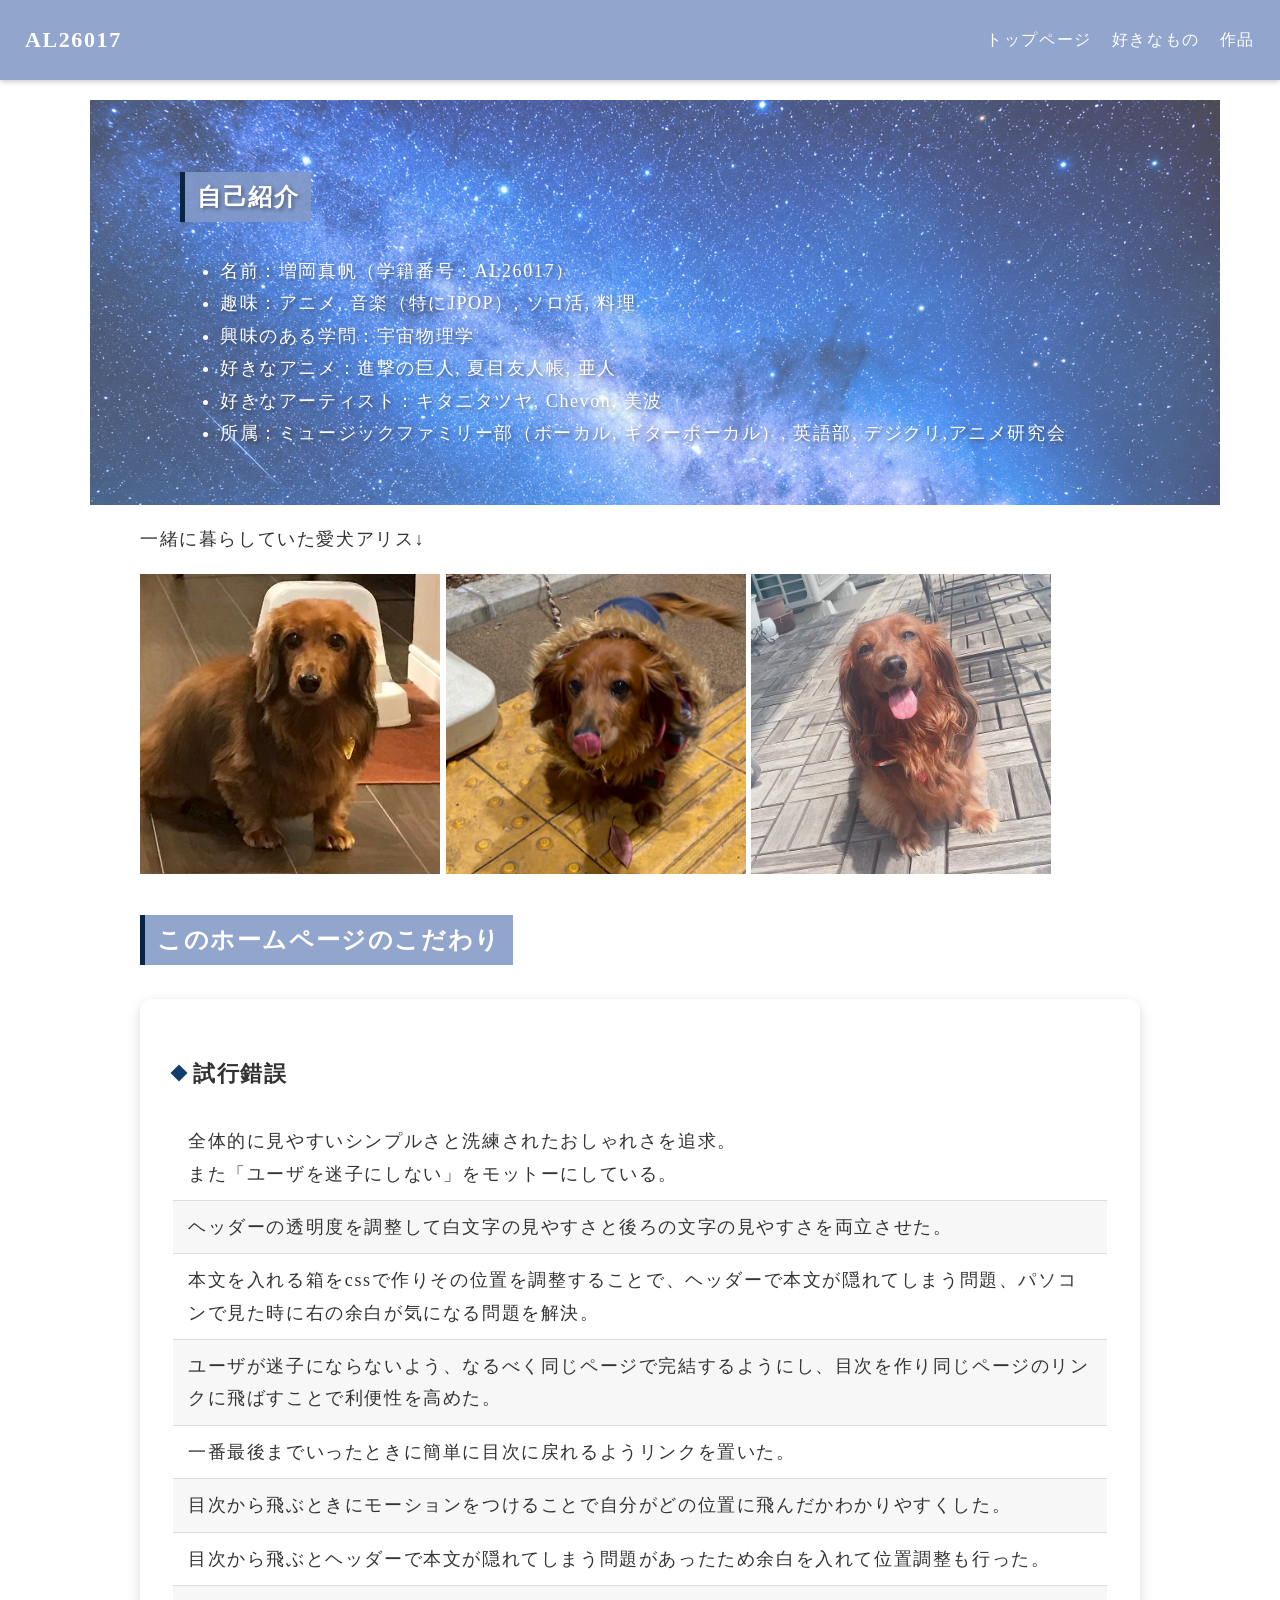
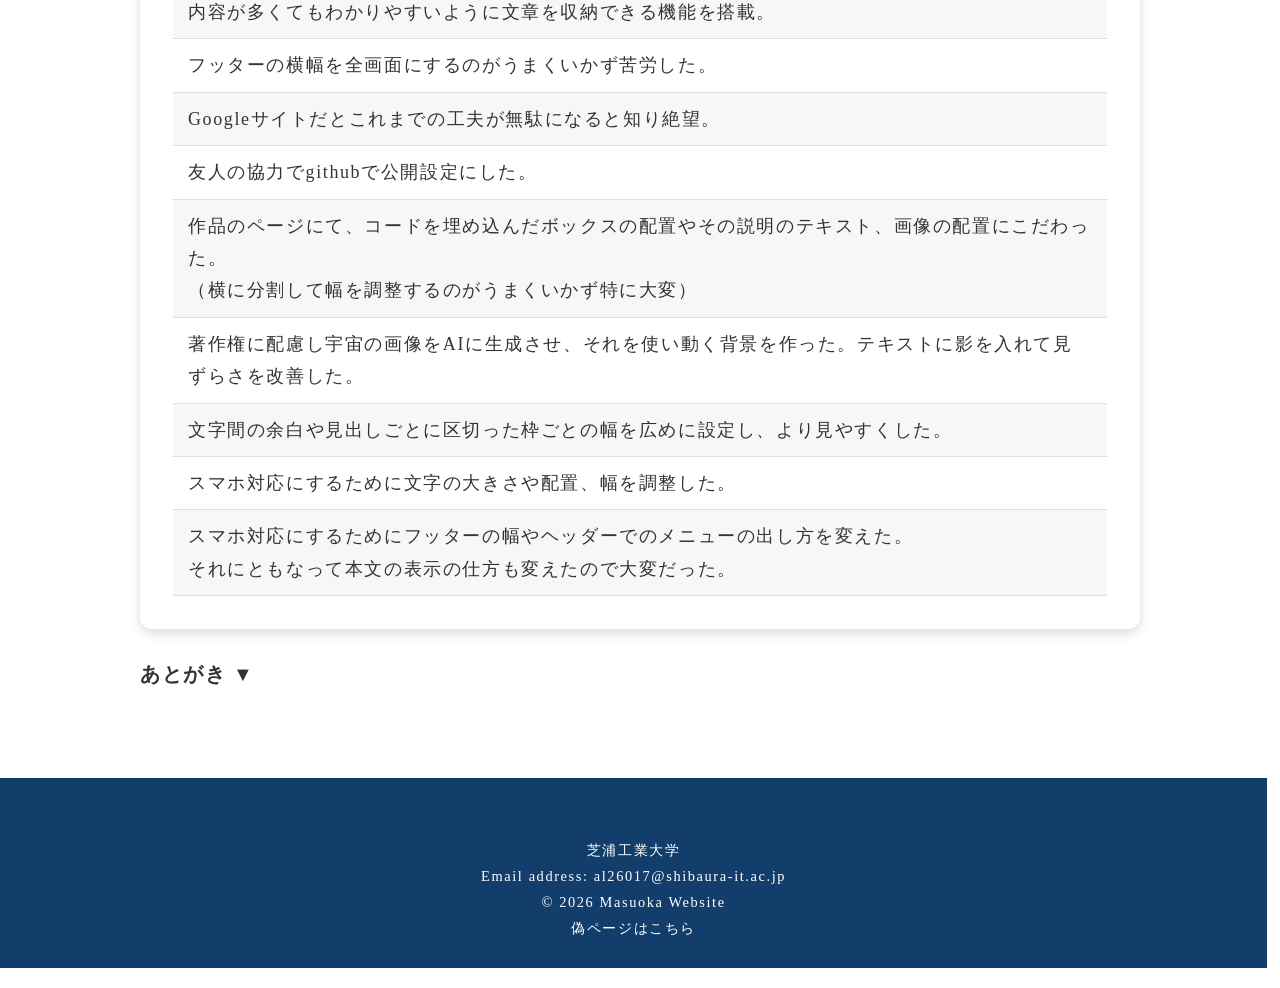
<file: index.html>
<!DOCTYPE html>
<html lang="ja">
    <head>
        <meta charset="UTF-8">
        <meta name="viewport" content="width=device-width, initial-scale=1">

        <title>ホームページ（本物）
        </title>
         <link rel="stylesheet" href="style.css">
         <link href="https://fonts.googleapis.com/css2?family=Noto+Serif+JP:wght@300;400;600&display=swap" rel="stylesheet">
        <link href="https://fonts.googleapis.com/css2?family=Zen+Antique+Soft&display=swap" rel="stylesheet">
        <link rel="icon" href="favicon.ico">

    </head>
    <body>
     
<header class="site-header">
  <h1 class="logo">AL26017</h1>
  <!-- ハンバーガー -->
  <div class="menu-btn" onclick="toggleMenu()">
    menu
  </div>
  <nav class="nav">
    <a href="index.html">トップページ</a>
    <a href="like.html">好きなもの</a>
    <a href="works.html">作品</a>
    
   
  </nav>
</header>


<main class="wrapper">
  <div class="star-bg">
    <div class="bg"></div>
<h2><span class="h2-bg">自己紹介</span></h2>
<ul>
<li>名前：増岡真帆（学籍番号：AL26017）</li>
<li>趣味：アニメ, 音楽（特にJPOP）, ソロ活, 料理</li>
<li>興味のある学問：宇宙物理学</li>
<li>好きなアニメ：進撃の巨人, 夏目友人帳, 亜人</li>
<li>好きなアーティスト：キタニタツヤ, Chevon, 美波</li>
<li>所属：ミュージックファミリー部（ボーカル, ギターボーカル）, 英語部, デジクリ,アニメ研究会</Li>
</ul>
</div>


<p>一緒に暮らしていた愛犬アリス↓</p>
<img src="IMG_5175.jpeg" alt="アリス">
<img src="IMG_5176.jpeg" alt="アリス">
<img src="IMG_5178.jpeg" alt="アリス">



<h2><span class="h2-bg">このホームページのこだわり</span></h2>
<div class="card">
<h3 class="diamond">試行錯誤</h3>
<ul class="kodawari-list">
<li>全体的に見やすいシンプルさと洗練されたおしゃれさを追求。<br>また「ユーザを迷子にしない」をモットーにしている。</li>
<li>ヘッダーの透明度を調整して白文字の見やすさと後ろの文字の見やすさを両立させた。</li>
<li>本文を入れる箱をcssで作りその位置を調整することで、ヘッダーで本文が隠れてしまう問題、パソコンで見た時に右の余白が気になる問題を解決。</li>
<li>ユーザが迷子にならないよう、なるべく同じページで完結するようにし、目次を作り同じページのリンクに飛ばすことで利便性を高めた。</li>
<li>一番最後までいったときに簡単に目次に戻れるようリンクを置いた。</li>
<li>目次から飛ぶときにモーションをつけることで自分がどの位置に飛んだかわかりやすくした。</li>
<li>目次から飛ぶとヘッダーで本文が隠れてしまう問題があったため余白を入れて位置調整も行った。</li>
<li>内容が多くてもわかりやすいように文章を収納できる機能を搭載。</li>
<li>フッターの横幅を全画面にするのがうまくいかず苦労した。</li>
<li>Googleサイトだとこれまでの工夫が無駄になると知り絶望。</li>
<li>友人の協力でgithubで公開設定にした。</li>
<li>作品のページにて、コードを埋め込んだボックスの配置やその説明のテキスト、画像の配置にこだわった。<br>（横に分割して幅を調整するのがうまくいかず特に大変）</li>
<li>著作権に配慮し宇宙の画像をAIに生成させ、それを使い動く背景を作った。テキストに影を入れて見ずらさを改善した。</li>
<li>文字間の余白や見出しごとに区切った枠ごとの幅を広めに設定し、より見やすくした。</li>
<li>スマホ対応にするために文字の大きさや配置、幅を調整した。</li>
<li>スマホ対応にするためにフッターの幅やヘッダーでのメニューの出し方を変えた。<br>それにともなって本文の表示の仕方も変えたので大変だった。</li>


</ul>
</div>
<details>
  <summary><h4>あとがき ▼</h4></summary>
  <div class="content">
  <p>「好きなもの」の内容を無駄に凝りました。<br>
    一般的なWeb制作では、まず書きたい内容があるはずです。<br>
伝えたい内容があることが、「どう見せれば伝わりやすいか」を考え、<br>
そしてそれを実現させたいという思いが、プログラミングの原動力に繋がるのだと思います。<br>
<span class="del">語るのが好きなので</span>その思考プロセスを再現したくて内容に凝った結果、<br>
自然とデザインや構成のアイディアが出て、それらを実現させたいという熱量で頑張ってプログラミングをしました。<br>
実際に手を動かして問題にぶつかり、それを解決するために違うアプローチをするなどして楽しみながら制作できました。<br>
（ちなみに制作にはこれでも細かい幅や配置調整などがほかのCSSに影響されてうまくいかず時間がかかり想像以上に大変でした……）</p>
</div>
</details>




</main>



<script>
  function toggleMenu() {
    document.querySelector('.nav').classList.toggle('open');
  }
</script>

  <footer class="footer-band">
  芝浦工業大学<br>
  Email address: al26017@shibaura-it.ac.jp<br>
  © 2026 Masuoka Website
  <br><span class="site-footer"><a href="https://sites.google.com/shibaura-it.ac.jp/AL26017?authuser=0&pli=1">偽ページはこちら</a></span>
</footer>

  </body>


</html>
</file>
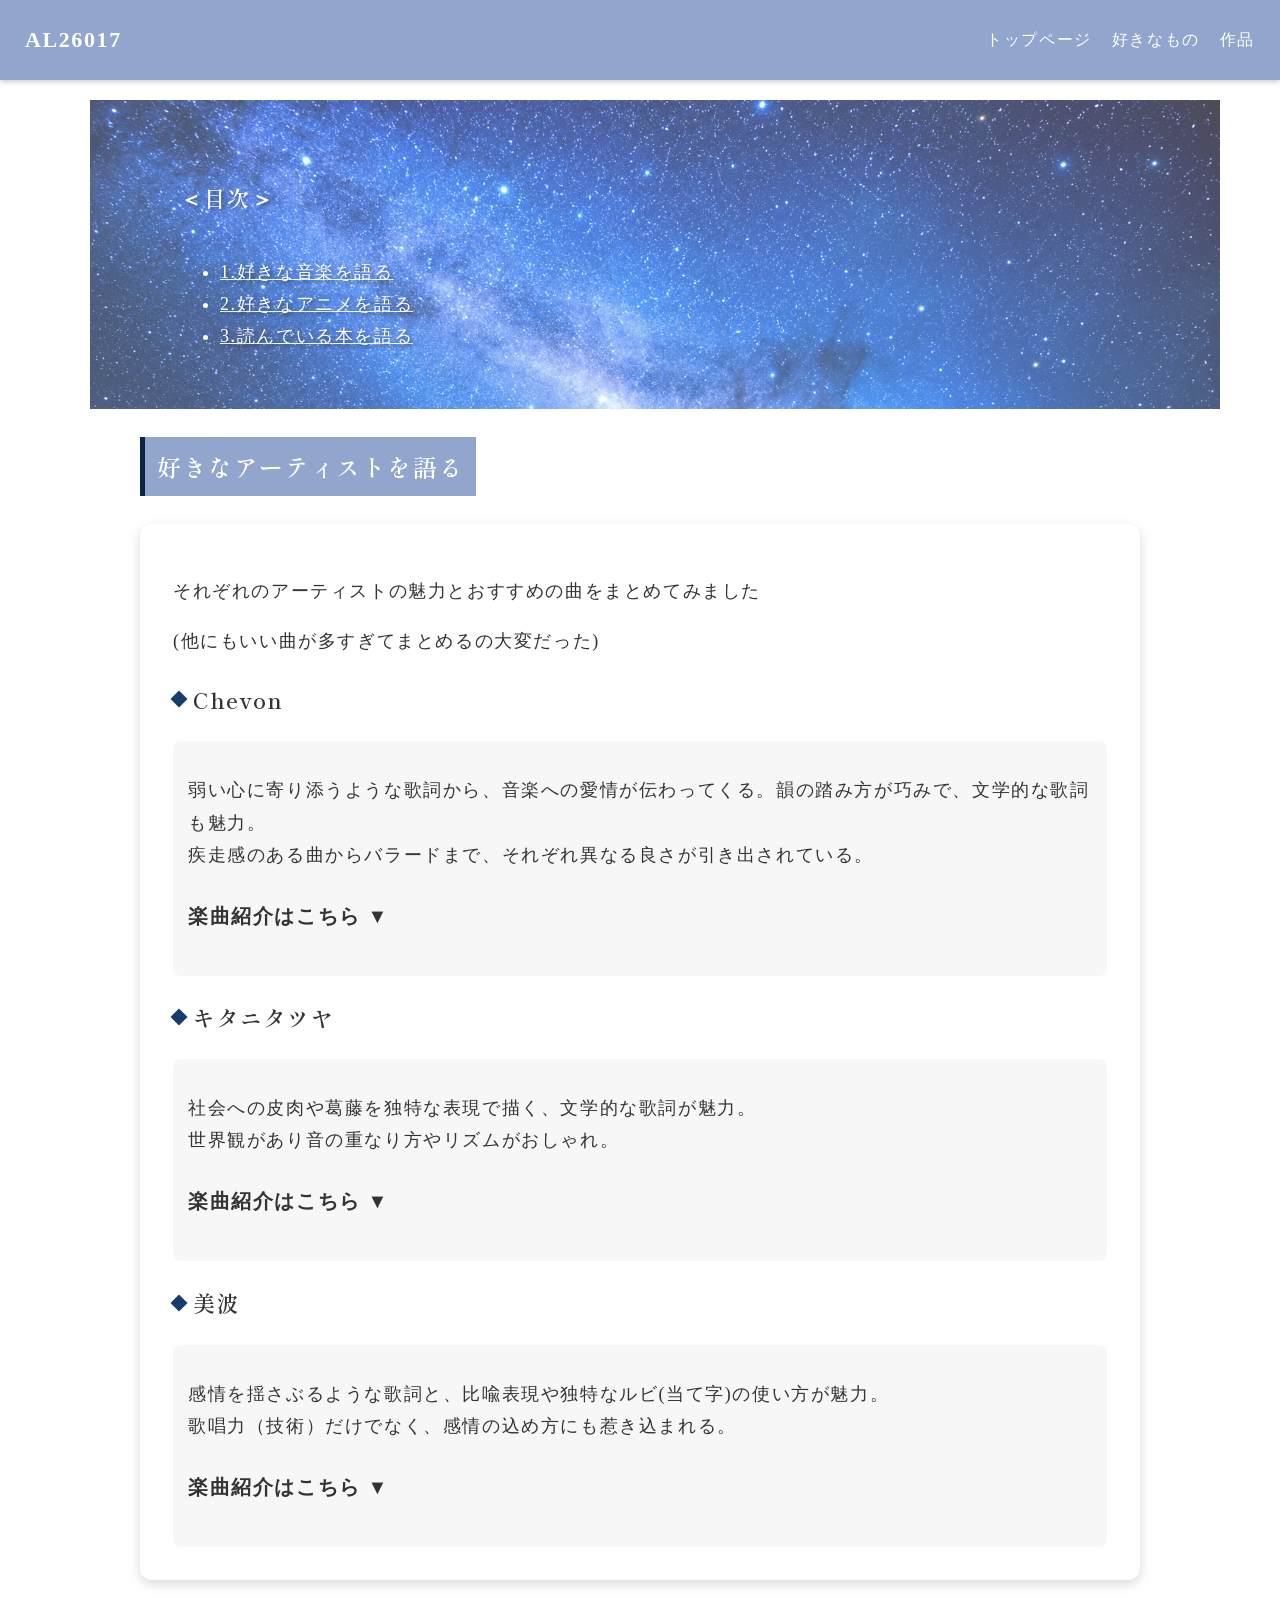
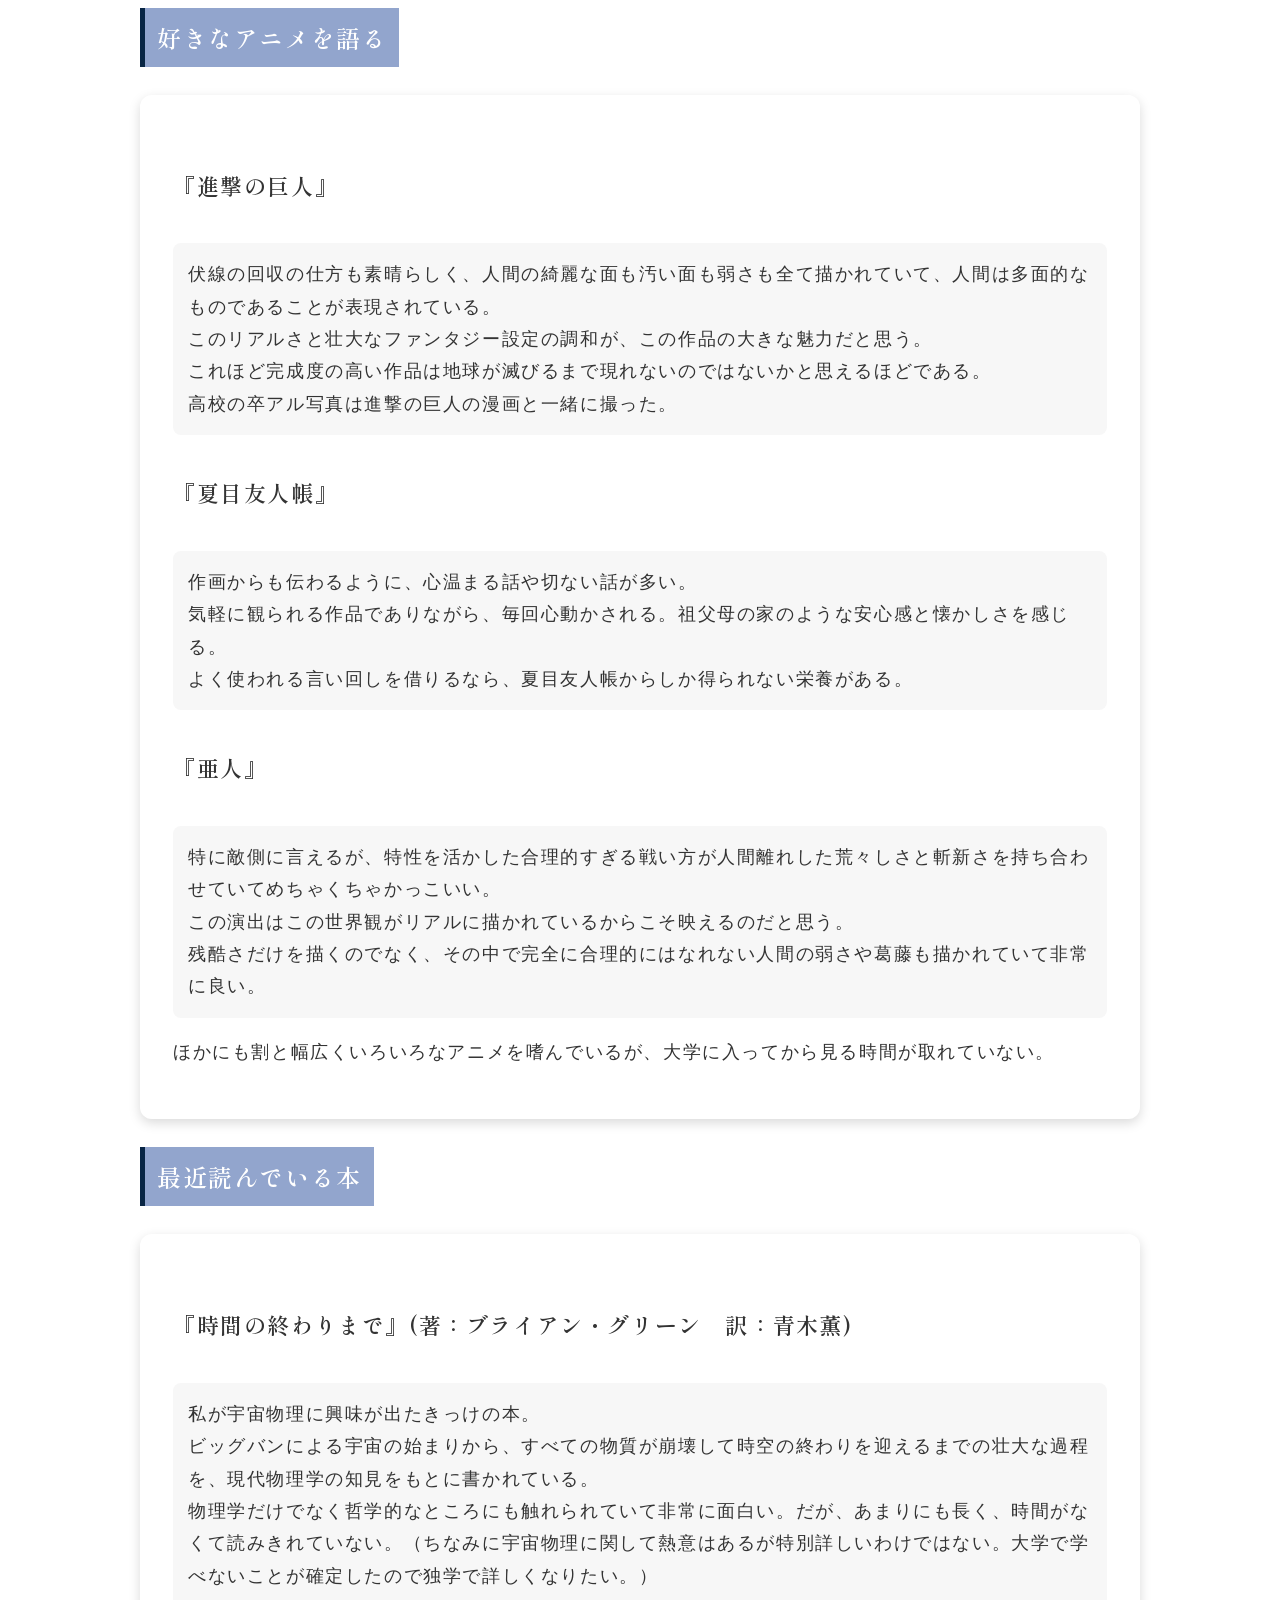
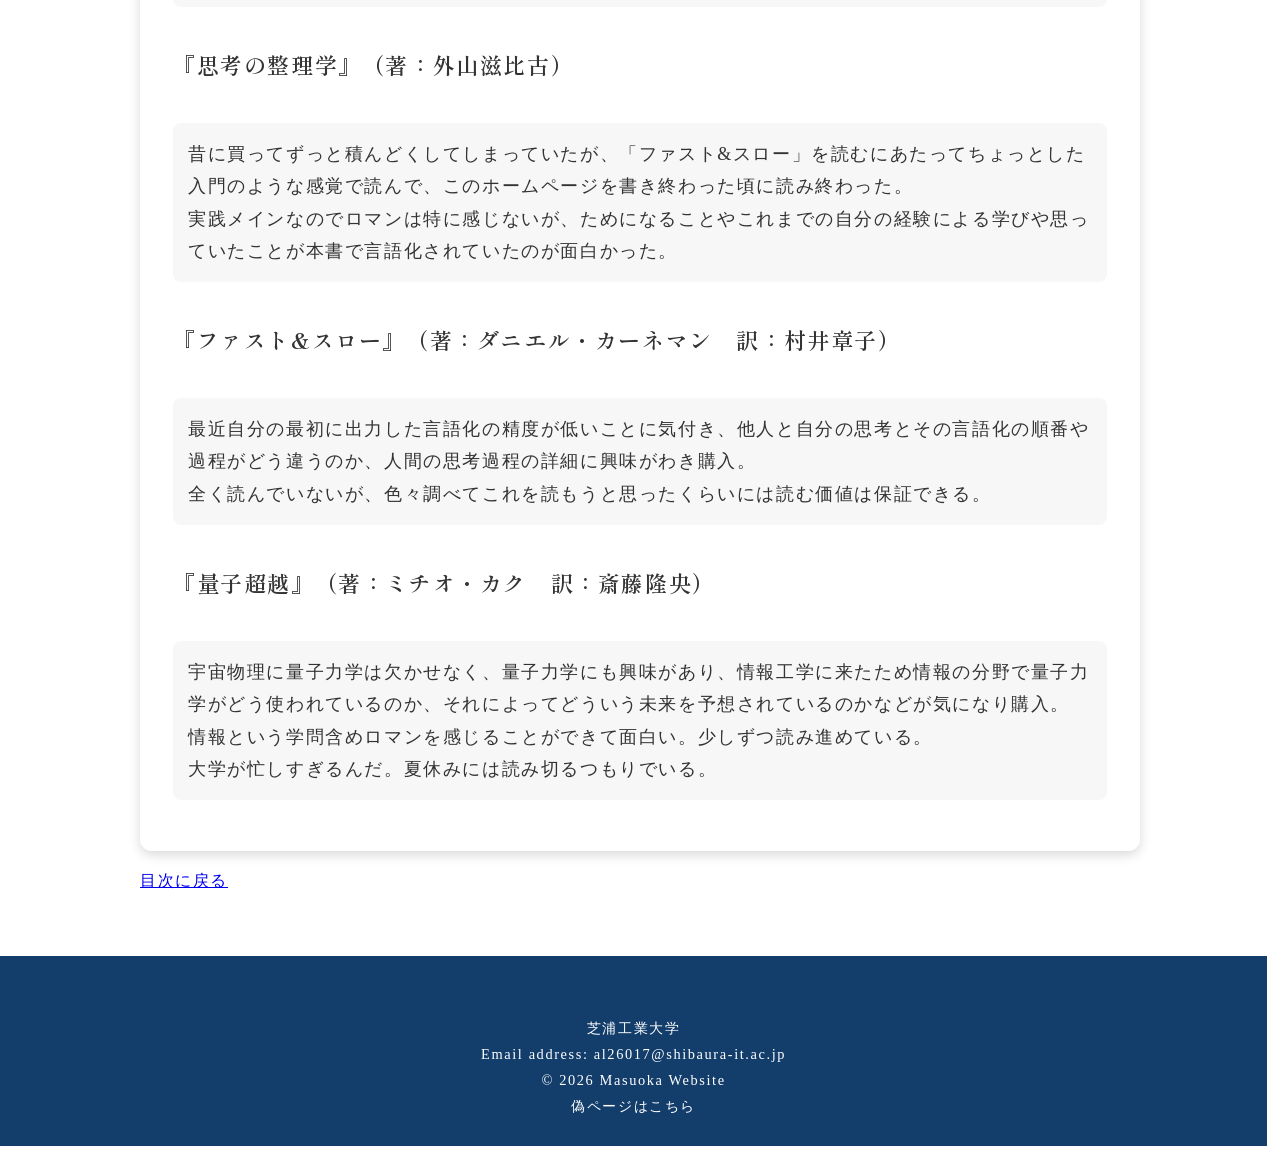
<file: like.html>
<!DOCTYPE html>
<html lang="ja">
    <head>
        <meta charset="UTF-8">
        <meta name="viewport" content="width=device-width, initial-scale=1"> 

        <title>自己紹介
        </title>
         <link rel="stylesheet" href="style.css">
         <link href="https://fonts.googleapis.com/css2?family=Noto+Serif+JP:wght@300;400;600&display=swap" rel="stylesheet">
        <link href="https://fonts.googleapis.com/css2?family=Shippori+Mincho:wght@400;600;700&display=swap" rel="stylesheet">
        <link rel="icon" href="favicon.ico">

    </head>
    <body>

<header class="site-header">
  <h1 class="logo">AL26017</h1>
  <!-- ハンバーガー -->
  <div class="menu-btn" onclick="toggleMenu()">
    menu
  </div>
  <nav class="nav">
    <a href="index.html">トップページ</a>
    <a href="like.html">好きなもの</a>
    <a href="works.html">作品</a>

  </nav>
</header>


<main class="wrapper">
<div class="star-bg">
   <div class="bg"></div>
<h3 id="mokuji" >＜目次＞</h3>
<ul class="mokuji">
<li><a href="#artist">1.好きな音楽を語る</a></li>
<li><a href="#anime">2.好きなアニメを語る</a></li>
<li><a href="#book">3.読んでいる本を語る</a></li>
</ul>
</div>

<h2 id="artist"><span class="h2-bg">好きなアーティストを語る</span></h2>
<div class="card">
<p>それぞれのアーティストの魅力とおすすめの曲をまとめてみました</p>
<p>(他にもいい曲が多すぎてまとめるの大変だった)</p>


<h3 class="diamond">Chevon</h3>
<div class="explain">
<p >弱い心に寄り添うような歌詞から、音楽への愛情が伝わってくる。韻の踏み方が巧みで、文学的な歌詞も魅力。<br>
  疾走感のある曲からバラードまで、それぞれ異なる良さが引き出されている。</p>
<details class="song-box">
  <summary><h4>楽曲紹介はこちら ▼</h4></summary>
<div class="content">
<h4>『スピンアウト』</h4>
<a class="blue-btn" href="https://www.youtube.com/watch?v=eL5f3S8WEOI&list=RDeL5f3S8WEOI&start_radio=1" target="_blank">
  ▶ YouTubeで聴く
</a>

<p>音の雰囲気がオシャレで、共感できる歌詞と韻の踏み方が好き。</p>

<h4>『ダンスデカダンス』</h4>
<a class="blue-btn" href="https://www.youtube.com/watch?v=nJ_jkiYmDR0" target="_blank">
  ▶ YouTubeで聴く
</a>
<p>明るい曲調とは裏腹に歌詞は生き辛さを歌ってるのが良い。</p>

<h4>『マイペース』</h4>
<a class="blue-btn" href="https://www.youtube.com/watch?v=lQ7MFLwdSOk&list=RDlQ7MFLwdSOk&start_radio=1" target="_blank">
  ▶ YouTubeで聴く
</a>
<p>とにかく歌詞がいい。受験生時代落ち込んでいた時によく聴いていた。</p>
</div>
</div>
</details>



<h3 class="diamond">キタニタツヤ</h3>
<div class="explain">
<p>社会への皮肉や葛藤を独特な表現で描く、文学的な歌詞が魅力。<br>
  世界観があり音の重なり方やリズムがおしゃれ。</p>
<details class="song-box">
  <summary><h4>楽曲紹介はこちら ▼</h4></summary>
  <div class="content">
<h4>『moonthief』</h4>
<a class="blue-btn" href="https://www.youtube.com/watch?v=ReI0eJvTQf8&list=RDReI0eJvTQf8&start_radio=1" target="_blank">
  ▶ YouTubeで聴く
</a>
<p>リズム感と音の重なりがとにかく良い。</p>

<h4>『pink』</h4>
<a class="blue-btn" href="https://www.youtube.com/watch?v=obsbr57gB6w&list=RDobsbr57gB6w&start_radio=1" target="_blank">
  ▶ YouTubeで聴く
</a>
<p>かっこいい。独特な世界観が出ていて良い。</p>

<h4>『cinnamon』</h4>
<a class="blue-btn" href="https://www.youtube.com/watch?v=T2-4ut_cLeU&list=RDT2-4ut_cLeU&start_radio=1" target="_blank">
  ▶ YouTubeで聴く
</a>
<p>歌詞の言い回しが好き。この曲でキタニタツヤにはまった。</p>
</div>
</div>
</details>



<h3 class="diamond">美波</h3>
<div class="explain">
<p>感情を揺さぶるような歌詞と、比喩表現や独特なルビ(当て字)の使い方が魅力。<br>
  歌唱力（技術）だけでなく、感情の込め方にも惹き込まれる。</p>
<details class="song-box">
  <summary><h4>楽曲紹介はこちら ▼</h4></summary>
  <div class="content">
<h3>『ライラック』</h3>
<a class="blue-btn" href="https://www.youtube.com/watch?v=GQ3V50XoLOM&list=RDGQ3V50XoLOM&start_radio=1" target="_blank">
  ▶ YouTubeで聴く
</a>
<p>この曲で美波にはまった。曲調もいいし歌詞も刺さる。</p>

<h4>『Prologue』</h4>
<a class="blue-btn" href="https://www.youtube.com/watch?v=OcFMhdsqCu4&list=RDOcFMhdsqCu4&start_radio=1" target="_blank">
  ▶ YouTubeで聴く
</a>
<p>思春期の不安定な心情や葛藤の表された歌詞がいい。ライブの時に盛り上がる。</p>
<h4>『タイムグラム』</h4>
<a class="blue-btn" href="https://www.youtube.com/watch?v=-yW8oVFQ7TE&list=RD-yW8oVFQ7TE&start_radio=1" target="_blank">
  ▶ YouTubeで聴く
</a>
<p>美波ならではの表現と、寂し気で優しい曲調が心に響く。</p>
</div>
</div>
</details>
</div>

<h2 id="anime"><span class="h2-bg">好きなアニメを語る</span></h2>
<div class="card">
<h3>『進撃の巨人』</h3>

<p class="explain">伏線の回収の仕方も素晴らしく、人間の綺麗な面も汚い面も弱さも全て描かれていて、人間は多面的なものであることが表現されている。<br>
  このリアルさと壮大なファンタジー設定の調和が、この作品の大きな魅力だと思う。<br>
  これほど完成度の高い作品は地球が滅びるまで現れないのではないかと思えるほどである。<br>
  高校の卒アル写真は進撃の巨人の漫画と一緒に撮った。</p>

<h3>『夏目友人帳』</h3>
<p class="explain">作画からも伝わるように、心温まる話や切ない話が多い。<br>
  気軽に観られる作品でありながら、毎回心動かされる。祖父母の家のような安心感と懐かしさを感じる。<br>
  よく使われる言い回しを借りるなら、夏目友人帳からしか得られない栄養がある。</p>

<h3>『亜人』</h3>
<p class="explain">特に敵側に言えるが、特性を活かした合理的すぎる戦い方が人間離れした荒々しさと斬新さを持ち合わせていてめちゃくちゃかっこいい。<br>
  この演出はこの世界観がリアルに描かれているからこそ映えるのだと思う。<br>
  残酷さだけを描くのでなく、その中で完全に合理的にはなれない人間の弱さや葛藤も描かれていて非常に良い。</p>

  <p>ほかにも割と幅広くいろいろなアニメを嗜んでいるが、大学に入ってから見る時間が取れていない。</p>
</div>
<h2 id="book"><span class="h2-bg">最近読んでいる本</span></h2>
<div class="card">
<h3>『時間の終わりまで』(著：ブライアン・グリーン　訳：青木薫)</h3>

<p class="explain">私が宇宙物理に興味が出たきっけの本。<br>
  ビッグバンによる宇宙の始まりから、すべての物質が崩壊して時空の終わりを迎えるまでの壮大な過程を、現代物理学の知見をもとに書かれている。<br>
  物理学だけでなく哲学的なところにも触れられていて非常に面白い。だが、あまりにも長く、時間がなくて読みきれていない。（ちなみに宇宙物理に関して熱意はあるが特別詳しいわけではない。大学で学べないことが確定したので独学で詳しくなりたい。）</p>



  <h3>『思考の整理学』（著：外山滋比古）</h3>

<p class="explain">昔に買ってずっと積んどくしてしまっていたが、「ファスト&スロー」を読むにあたってちょっとした入門のような感覚で読んで、このホームページを書き終わった頃に読み終わった。<br>
  実践メインなのでロマンは特に感じないが、ためになることやこれまでの自分の経験による学びや思っていたことが本書で言語化されていたのが面白かった。</p>

  

<h3>『ファスト&スロー』（著：ダニエル・カーネマン　訳：村井章子）</h3>

<p class="explain">最近自分の最初に出力した言語化の精度が低いことに気付き、他人と自分の思考とその言語化の順番や過程がどう違うのか、人間の思考過程の詳細に興味がわき購入。<br>
  全く読んでいないが、色々調べてこれを読もうと思ったくらいには読む価値は保証できる。</p>



<h3>『量子超越』（著：ミチオ・カク　訳：斎藤隆央）</h3>

<p class="explain">宇宙物理に量子力学は欠かせなく、量子力学にも興味があり、情報工学に来たため情報の分野で量子力学がどう使われているのか、それによってどういう未来を予想されているのかなどが気になり購入。<br>
情報という学問含めロマンを感じることができて面白い。少しずつ読み進めている。<br>
大学が忙しすぎるんだ。夏休みには読み切るつもりでいる。</p>
</div>
<a href="#mokuji">目次に戻る</a>



</main>


<script>
  function toggleMenu() {
    document.querySelector('.nav').classList.toggle('open');
  }
</script>

<footer class="footer-band">
  芝浦工業大学<br>
  Email address: al26017@shibaura-it.ac.jp<br>
  © 2026 Masuoka Website
  <br><span class="site-footer"><a href="https://sites.google.com/shibaura-it.ac.jp/AL26017?authuser=0&pli=1">偽ページはこちら</a></span>
</footer>

</body>



</html>
</file>
<file: style.css>
html, body {
  margin: 0;
  padding: 0;
}
/* ヘッダー */
.site-header {
  display: flex;
  justify-content: space-between;
  align-items: center;
  padding: 15px 25px;
  background: #8399c6df;
  color: white;
  position: fixed;
  top: 0;
  left: 0;
  width: 100%;
  height: 80px;
  box-shadow: 0 2px 5px rgba(0,0,0,0.2);
  z-index: 1000;
}

.site-header a {
  position: relative; /*　これが基準点を作る */
  color: white; 
  text-decoration: none; /* 下線を消す */
}
.site-footer a {
  position: relative; /*　これが基準点を作る */
  color: white; 
  text-decoration: none; /* 下線を消す */
}
.site-header a::after {
  position: absolute;
  left: 0;
  content: '';
  bottom: -2px; /* 文字のすぐ下に線を置く */
  width: 0%;
  height: 2px;
  background: white;
  transition: width 0.3s ease; /* ← モーションの肝 */
}
.site-footer a::after{
  position: absolute;
  left: 0;
  content: '';
  bottom: -2px; /* 文字のすぐ下に線を置く */
  width: 0%;
  height: 2px;
  background: white;
  transition: width 0.3s ease;
}
.site-header a:hover::after {
  width: 100%; /* ホバー時に線が伸びる */
}
.site-footer a:hover::after {
  width: 100%;
}

.logo {
  font-size: 22px;
  font-weight: bold;
}


.nav a {
  color: white;
  margin-left: 20px;
  text-decoration: none;
}

main {
  padding-top: 110px;
}

.site-header {
  box-sizing: border-box;
}
/*宇宙背景*/
.star-bg {
  position: relative;
  padding: 40px;
  width: 100%;
  color: white;
  text-shadow: 2px 2px 4px rgba(0,0,0,0.4);
}

/* 背景だけ薄くするレイヤー */
.bg {
  position: absolute;
  inset: 0; /* top:0; left:0; width:100%; height:100%; の短縮 */
  background: url('81844.jpg');
  background-size: cover;
  opacity: 0.7;  /*  背景だけ薄くなる */
  z-index: -1;   /*  背景を後ろに押し下げる */
  animation: moveStars 200s linear infinite;
  margin-left: -50px;
}
@keyframes moveStars {
  from { background-position: 0 0; }
  to   { background-position: 0 -2000px; }

}
/*見出しデザイン*/
.diamond {
  position: relative;
  padding: 0 0 0 20px;
  display: flex;
  align-items: center;
}
.diamond::after {
  position: absolute;
  content: '';
  left: 0;
  width: 12px;
  height: 12px;
  background-color: #133d6b;/*四角を作って*/
  transform: rotate(45deg);/*45度回転*/
}

/*テキスト位置戻す*/


/*動画飛ぶリンクをボタンに*/
.blue-btn {
  display: inline-block;
  padding: 10px 20px;
  background: #133d6b;
  color: white;
  border-radius: 5px;
  text-decoration: none;
  font-weight: bold;
  transition: 0.2s;
}

.blue-btn:hover {
  background: #082544;
}

/*フォント*/
body {
  font-family: "Times New Roman", "Yu Mincho", serif;
  letter-spacing: 0.1em;
  line-height: 1.8;
  color: #333;
  font-weight: 400;
  margin: 0 auto;     /* 左右を自動で中央寄せ */
  padding: 20px 20px;    /* スマホ用の左右余白 */
}


p,li {
  font-size: 18px; 
}


/*見出しのフォント*/
h2, h3 {
  font-family: "Shippori Mincho", serif;
  font-weight: 600;
}
h4{
  font-size: 20px;
}
h3{
  font-size: 22px;
}
/*目次の文字*/
.mokuji a {
  color: white; 
  
}
.mokuji a:hover {
  opacity: 0.6; /* カーソルを合わせたら薄くなる */
}

/*楽曲紹介の文字*/
summary h4 {
  color: #333;
}
summary:hover h4{
  opacity: 0.6;
}
summary {
  list-style: none;  
}

/*取り消し線*/
.del {
  text-decoration: line-through;
}

/*スクロールの位置調整*/
h2, h3 {
  scroll-margin-top: 110px;
  padding: 16px 0;
}


/*スクロールのモーション*/
html {
  scroll-behavior: smooth;
}


/*説明文の行の背景色*/
.explain {
  background: #f7f7f7; /* 薄いグレー */
  padding: 15px;
  border-radius: 8px;
  line-height: 1.8;
}

/*見出しの装飾*/
.h2-bg {
  padding: 0.5em;/*文字周りの余白*/
  background: #8399c6df;/*背景色*/
  color: white;
  border-left: solid 5px #082544;/*左線（実線 太さ 色）*/
}

/*こだわりリストのデザイン*/
.kodawari-list {
  list-style: none; /* 点を消す */
  padding: 0;
  margin: 0;
}

.kodawari-list li {
  padding: 10px 15px;
  border-bottom: 1px solid #ddd;
}

.kodawari-list li:nth-child(even) {
  background-color: #f7f7f7; /* 偶数行の背景色 */
}

/*写真大きさ*/
img {
  width: 300px;
}

/*ページをフェードイン*/
.wrapper {
  opacity: 0;
  transform: translateY(10px);
  animation: fadeup 1s ease forwards;
}

@keyframes fadeup {
  from {
    opacity: 0;
    transform: translateY(10px);
  }
  to {
    opacity: 1;
    transform: translateY(0);
  }
}

/*summaryを上からフェードインさせる*/
details .content {
  overflow: hidden;
  max-height: 0;
  opacity: 0;
  transform: translateY(-10px);   /* 上から降りてくる */
  transition:
    opacity 0.25s ease,
    transform 0.25s ease,
    max-height 0.35s ease;
}

details[open] .content {
  max-height: 800px;  /* 中身より少し大きく */
  opacity: 1;
  transform: translateY(0);  /* 元の位置に戻る */
}

/*作品紹介横に分割*/
/*ドット絵*/
.two-box1 {
  display: flex;
  gap: 40px;            /* 左右の余白 */
  align-items: flex-start;
  margin: 20px 0;
}

.left1 {
  width: 400px;
}

.right1 {    
  flex: 1;   
  min-width: 0;   
}
.code-bun{
  text-align: center;
  margin-top: 70px;
}
/*ゲームの*/
.two-box2 {
  display: flex;
  gap: 40px;            /* 左右の余白 */
  align-items: flex-start;
  margin: 20px 0;
}

.left2 {
  width: 400px;
}
.left2-img-row {
  display: flex;         /* ← 横並びにする */
  gap: 10px;             /* ← 画像同士の余白 */
  width: 200px;
}

.left2-img-row img {
  width: 100%;
  height: auto;
  display: block;        /* ← 中央寄りになるバグ防止 */
  border-radius: 8px;
}

.right2 {    
  flex: 1;   
  min-width: 0;
  margin-top: 60px;

}
/*ゲームの設定のリストの上の文章*/
.right2-bun{
  text-align: center;
}
.nav {
  display: flex;
}
.menu-btn { display:none; }
/*ゲームのコードの配置*/
.code-center {
  display: flex;
  justify-content: center;   /* 中央寄せの本体 */
  margin: 30px 0;            /* 上下の余白 */
  max-width: 100%;
  box-sizing: border-box;
  overflow-x: auto; 
}


/*コードの表示*/
pre code {
  background: #f7f7f7;
  max-height: 600px; /*これによってスクロールになる*/
  max-width: 100%;
  height: 500px;
  overflow-y: auto; /*縦スクロール*/
  overflow-x: auto;
  padding: 16px;
  display: block;
  border-radius: 6px;
  font-size: 0.9em;
  line-height: 1.5;
  white-space: pre;   /* 改行・スペースをそのまま表示 */
  box-sizing: border-box;
}
/*画像の表示*/
.photo{
  transition: transform 0.25s ease;
}

.photo:hover {
  transform: scale(1.15);
}


/* 本文を包む箱 */
.wrapper {
  max-width: 1000px;
  margin: 0 auto;
  padding: 80px 20px 20px; /*上、左右、下の余白*/
  min-height: calc(100vh -100px - 100px); /* フッターの高さ分を引く */
}

.card {
              
  border-radius: 12px;       /* 角を丸く */
  overflow: hidden;          /* はみ出しを切る（画像の角も丸く） */
  box-shadow: 0 4px 12px rgba(0, 0, 0, 0.15); /* 影でカード感 */
  background: #fff;          /* 背景色 */
  margin: 16px auto;         /* 上下余白＋中央寄せ */
  background-color: rgba(255, 255, 255, 0.1);
  border: 1px solid rgba(255, 255, 255, 0.3); /* 枠線を少し透過させると馴染みます */
/* 上下左右に24px、または32pxほどのゆったりした余白を作る */
  padding: 32px;
  
}

/*フッター*/
.footer-band {

  background: #133d6b;   /* 帯の背景色 */
  color: white;           /* 文字色 */
  font-size: 0.9em;      /* 少し小さめの文字 */
  margin-top: 40px; 
  left: 0;
  position: static;
  max-height: 70px;
  width: 99vw; /* ← スマホでも画面幅ぴったり */
  margin-left: calc(50% - 50vw); /* ← Google Sites の中央寄せ補正 */
  text-align: center;    /* 中央寄せ */
  padding: 60px 0;
}





/*スマホ用*/
@media (max-width: 800px) {
  
  .two-box1 {
    display: block;   /* 横並びを解除して縦並びにする*/
  }
  .left1,
  .right1 {
    width: 100%;      
  }

    .two-box2 {
    display: block;   /* 横並び解除 */
  }
.left2-img-row {
  display: block; 
}
  .left2,
  .right2 {
    width: 100%;
  }


  .left2-img-row img {
    width: 96%;
  }

  /* ハンバーガー表示 */
    .site-header {
    display: flex;
    height: 80px;
    justify-content: space-between; /*横方向の並び方を決める*/
    align-items: center; /*縦方向の揃え方を決める*/
    height: auto;   /* ← これをここに入れる！ */
    padding: 10px 20px;
    width: 100%;
  }
  .card {
/* カードっぽさを無くす(枠線と背景を透明にする) */
background: transparent;
border: none;
box-shadow: none; /* もし影をつけていたらこれも消す */
/* 左右のPaddingを0にして、画面いっぱいに文字が広がるようにする */
/* 上下だけは少し余白(8の倍数!)を残しておくと綺麗です */
padding: 16px 0;
/* 角丸もリセット */
border-radius: 0;
}
  .menu-btn {
    display: block;
    font-size: 28px;
    cursor: pointer;
  }
  /* メニューは最初は非表示 */
  .nav {
    display: none;
    flex-direction: column;
    background: #8399c6df;
    position: absolute; /* ヘッダーの外に重ねる */
    top: 80px;          /* ヘッダーの下に表示 */
    right: 0;           /* 右端に表示 */
    width: 100%;
    padding: 10px 0;
  }

  /* 開いたときだけ表示 */
  .nav.open {
    display: flex;
  }

  /* 縦並びにする */
  .nav a {
    margin: 10px 0;
    padding: 10px 20px;
  }

}
</file>
